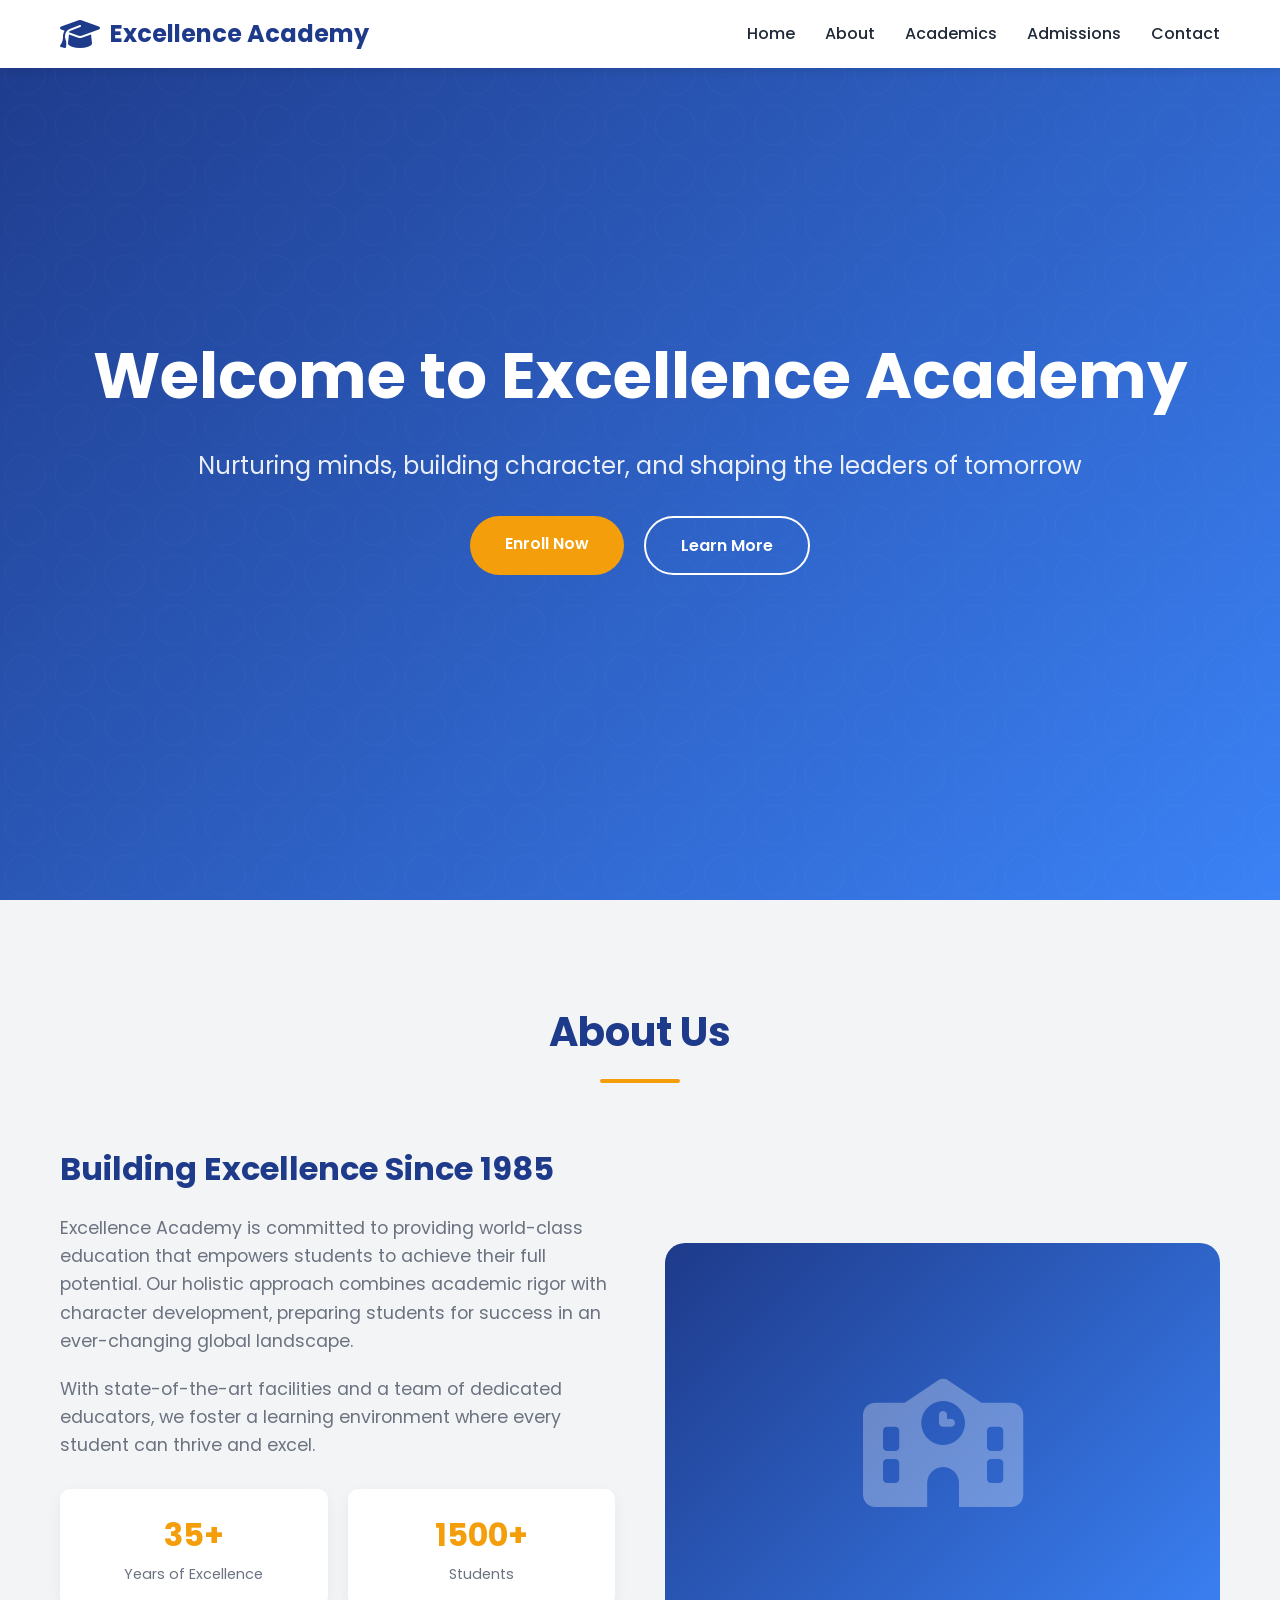
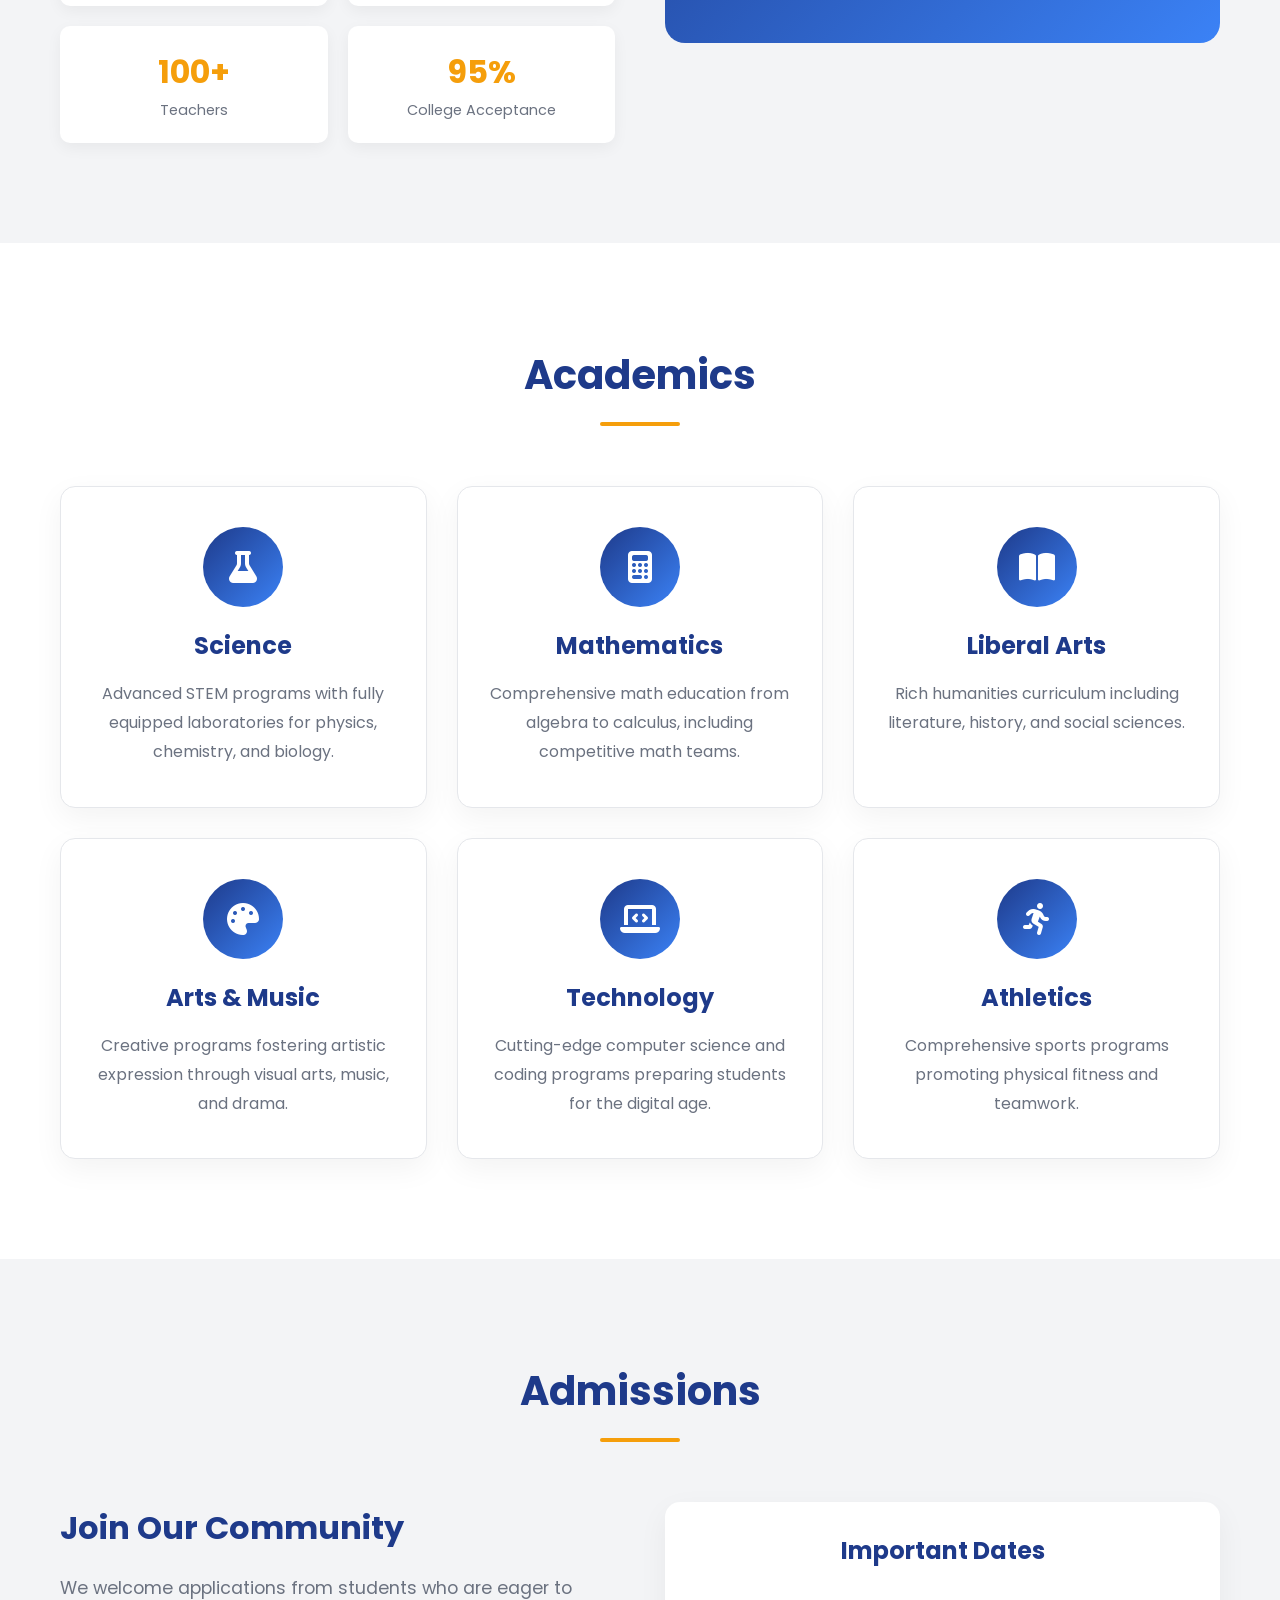
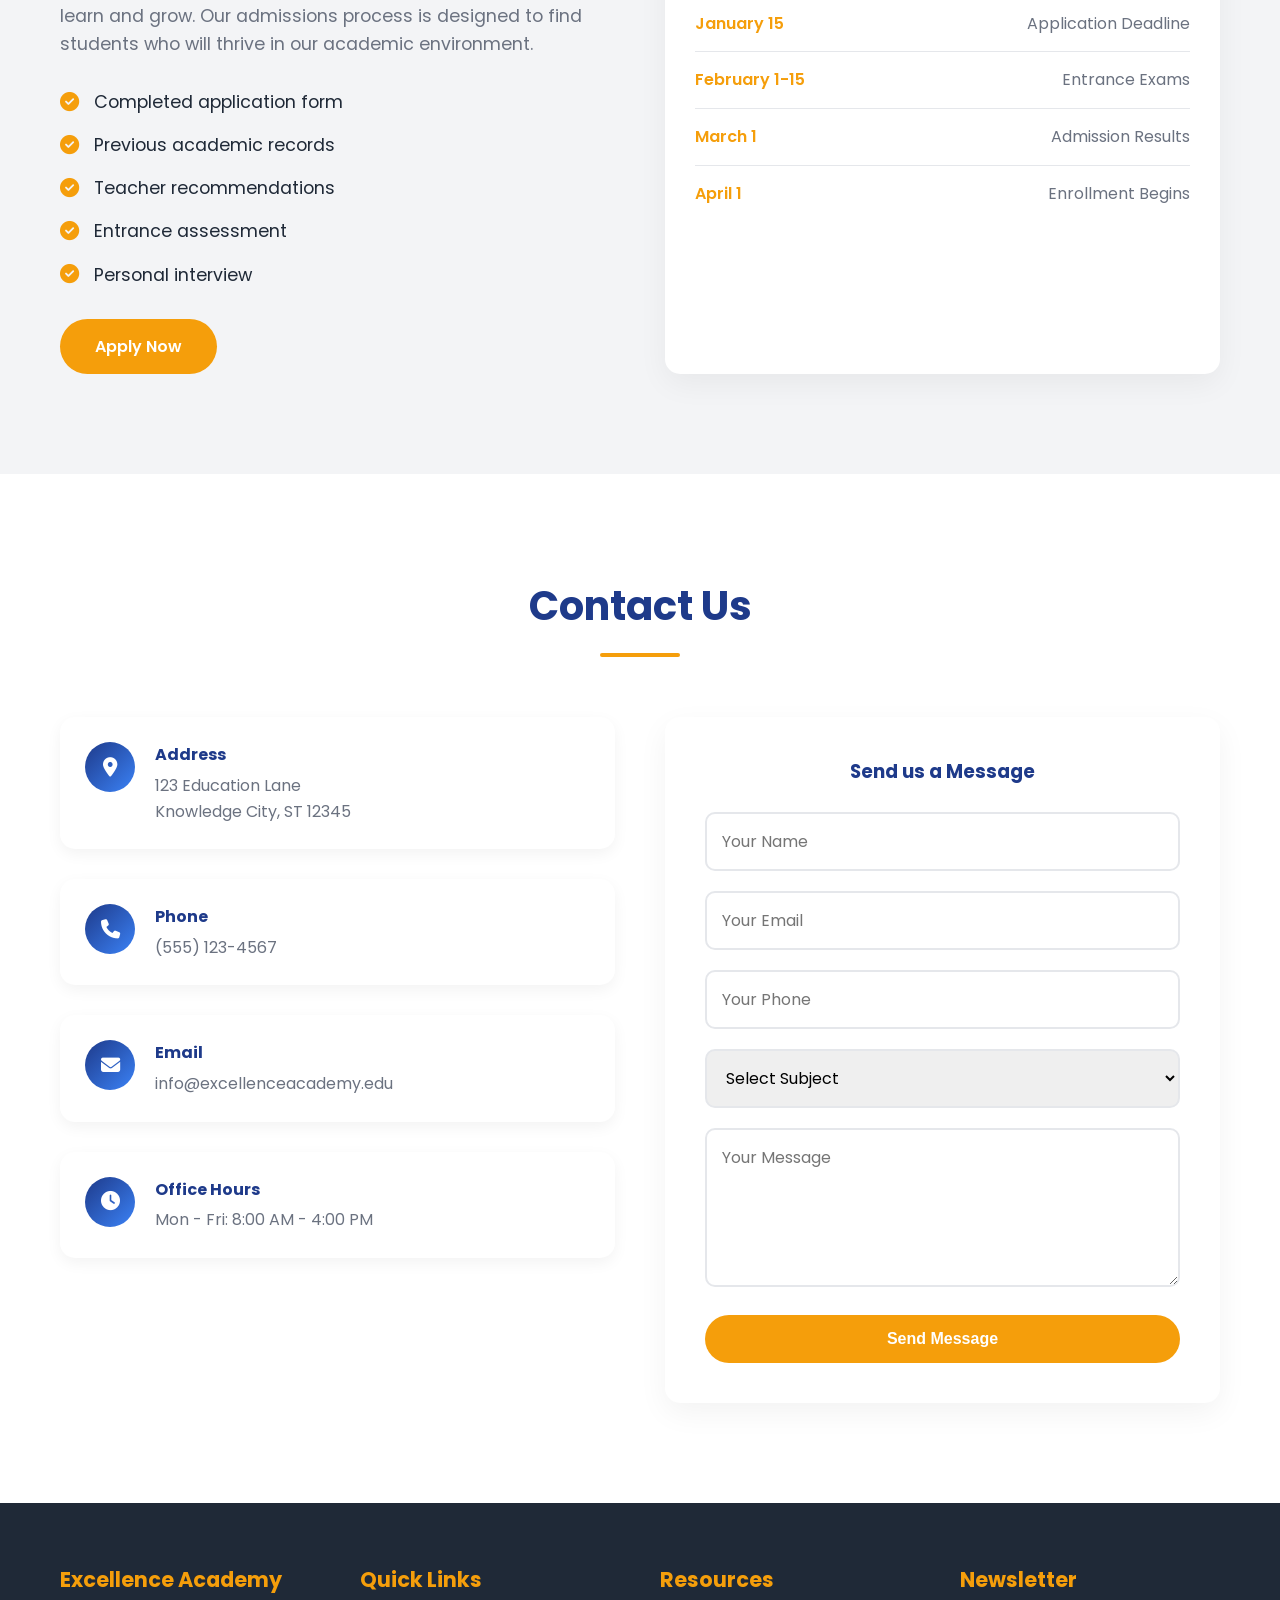
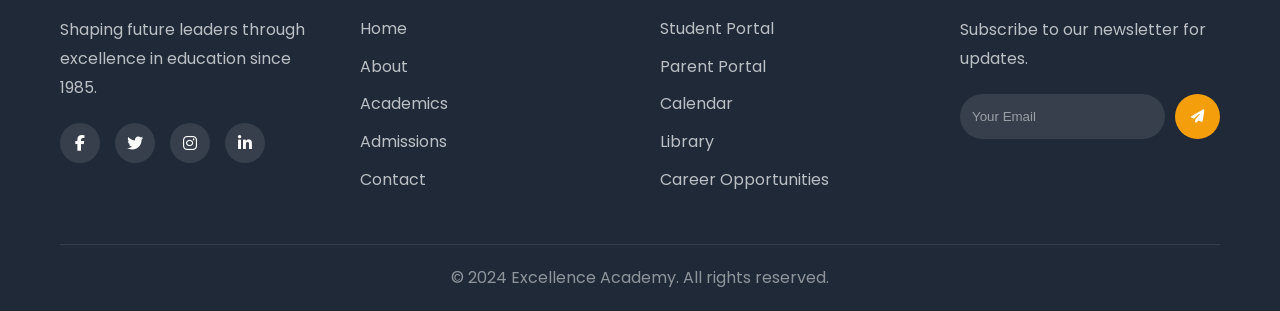
<file: index.html>
<!DOCTYPE html>
<html lang="en">
<head>
    <meta charset="UTF-8">
    <meta name="viewport" content="width=device-width, initial-scale=1.0">
    <title>Excellence Academy - Shaping Future Leaders</title>
    <link rel="stylesheet" href="style.css">
    <link rel="preconnect" href="https://fonts.googleapis.com">
    <link rel="preconnect" href="https://fonts.gstatic.com" crossorigin>
    <link href="https://fonts.googleapis.com/css2?family=Poppins:wght@300;400;500;600;700&display=swap" rel="stylesheet">
    <link rel="stylesheet" href="https://cdnjs.cloudflare.com/ajax/libs/font-awesome/6.4.0/css/all.min.css">
</head>
<body>
    <!-- Navigation -->
    <nav class="navbar">
        <div class="container">
            <div class="logo">
                <i class="fas fa-graduation-cap"></i>
                <span>Excellence Academy</span>
            </div>
            <ul class="nav-links">
                <li><a href="#home">Home</a></li>
                <li><a href="#about">About</a></li>
                <li><a href="#academics">Academics</a></li>
                <li><a href="#admissions">Admissions</a></li>
                <li><a href="#contact">Contact</a></li>
            </ul>
            <div class="hamburger">
                <span></span>
                <span></span>
                <span></span>
            </div>
        </div>
    </nav>

    <!-- Hero Section -->
    <section id="home" class="hero">
        <div class="hero-content">
            <h1>Welcome to Excellence Academy</h1>
            <p>Nurturing minds, building character, and shaping the leaders of tomorrow</p>
            <div class="hero-buttons">
                <a href="#admissions" class="btn btn-primary">Enroll Now</a>
                <a href="#about" class="btn btn-secondary">Learn More</a>
            </div>
        </div>
        <div class="hero-overlay"></div>
    </section>

    <!-- About Section -->
    <section id="about" class="about">
        <div class="container">
            <div class="section-header">
                <h2>About Us</h2>
                <div class="underline"></div>
            </div>
            <div class="about-content">
                <div class="about-text">
                    <h3>Building Excellence Since 1985</h3>
                    <p>Excellence Academy is committed to providing world-class education that empowers students to achieve their full potential. Our holistic approach combines academic rigor with character development, preparing students for success in an ever-changing global landscape.</p>
                    <p>With state-of-the-art facilities and a team of dedicated educators, we foster a learning environment where every student can thrive and excel.</p>
                    <div class="about-stats">
                        <div class="stat">
                            <span class="stat-number">35+</span>
                            <span class="stat-label">Years of Excellence</span>
                        </div>
                        <div class="stat">
                            <span class="stat-number">1500+</span>
                            <span class="stat-label">Students</span>
                        </div>
                        <div class="stat">
                            <span class="stat-number">100+</span>
                            <span class="stat-label">Teachers</span>
                        </div>
                        <div class="stat">
                            <span class="stat-number">95%</span>
                            <span class="stat-label">College Acceptance</span>
                        </div>
                    </div>
                </div>
                <div class="about-image">
                    <div class="image-placeholder">
                        <i class="fas fa-school"></i>
                    </div>
                </div>
            </div>
        </div>
    </section>

    <!-- Academics Section -->
    <section id="academics" class="academics">
        <div class="container">
            <div class="section-header">
                <h2>Academics</h2>
                <div class="underline"></div>
            </div>
            <div class="academics-grid">
                <div class="academic-card">
                    <div class="card-icon">
                        <i class="fas fa-flask"></i>
                    </div>
                    <h3>Science</h3>
                    <p>Advanced STEM programs with fully equipped laboratories for physics, chemistry, and biology.</p>
                </div>
                <div class="academic-card">
                    <div class="card-icon">
                        <i class="fas fa-calculator"></i>
                    </div>
                    <h3>Mathematics</h3>
                    <p>Comprehensive math education from algebra to calculus, including competitive math teams.</p>
                </div>
                <div class="academic-card">
                    <div class="card-icon">
                        <i class="fas fa-book-open"></i>
                    </div>
                    <h3>Liberal Arts</h3>
                    <p>Rich humanities curriculum including literature, history, and social sciences.</p>
                </div>
                <div class="academic-card">
                    <div class="card-icon">
                        <i class="fas fa-palette"></i>
                    </div>
                    <h3>Arts & Music</h3>
                    <p>Creative programs fostering artistic expression through visual arts, music, and drama.</p>
                </div>
                <div class="academic-card">
                    <div class="card-icon">
                        <i class="fas fa-laptop-code"></i>
                    </div>
                    <h3>Technology</h3>
                    <p>Cutting-edge computer science and coding programs preparing students for the digital age.</p>
                </div>
                <div class="academic-card">
                    <div class="card-icon">
                        <i class="fas fa-running"></i>
                    </div>
                    <h3>Athletics</h3>
                    <p>Comprehensive sports programs promoting physical fitness and teamwork.</p>
                </div>
            </div>
        </div>
    </section>

    <!-- Admissions Section -->
    <section id="admissions" class="admissions">
        <div class="container">
            <div class="section-header">
                <h2>Admissions</h2>
                <div class="underline"></div>
            </div>
            <div class="admissions-content">
                <div class="admissions-info">
                    <h3>Join Our Community</h3>
                    <p>We welcome applications from students who are eager to learn and grow. Our admissions process is designed to find students who will thrive in our academic environment.</p>
                    <ul class="admissions-requirements">
                        <li><i class="fas fa-check-circle"></i> Completed application form</li>
                        <li><i class="fas fa-check-circle"></i> Previous academic records</li>
                        <li><i class="fas fa-check-circle"></i> Teacher recommendations</li>
                        <li><i class="fas fa-check-circle"></i> Entrance assessment</li>
                        <li><i class="fas fa-check-circle"></i> Personal interview</li>
                    </ul>
                    <a href="#contact" class="btn btn-primary">Apply Now</a>
                </div>
                <div class="admissions-timeline">
                    <h4>Important Dates</h4>
                    <div class="timeline-item">
                        <span class="date">January 15</span>
                        <span class="event">Application Deadline</span>
                    </div>
                    <div class="timeline-item">
                        <span class="date">February 1-15</span>
                        <span class="event">Entrance Exams</span>
                    </div>
                    <div class="timeline-item">
                        <span class="date">March 1</span>
                        <span class="event">Admission Results</span>
                    </div>
                    <div class="timeline-item">
                        <span class="date">April 1</span>
                        <span class="event">Enrollment Begins</span>
                    </div>
                </div>
            </div>
        </div>
    </section>

    <!-- Contact Section -->
    <section id="contact" class="contact">
        <div class="container">
            <div class="section-header">
                <h2>Contact Us</h2>
                <div class="underline"></div>
            </div>
            <div class="contact-content">
                <div class="contact-info">
                    <div class="contact-item">
                        <i class="fas fa-map-marker-alt"></i>
                        <div>
                            <h4>Address</h4>
                            <p>123 Education Lane<br>Knowledge City, ST 12345</p>
                        </div>
                    </div>
                    <div class="contact-item">
                        <i class="fas fa-phone"></i>
                        <div>
                            <h4>Phone</h4>
                            <p>(555) 123-4567</p>
                        </div>
                    </div>
                    <div class="contact-item">
                        <i class="fas fa-envelope"></i>
                        <div>
                            <h4>Email</h4>
                            <p>info@excellenceacademy.edu</p>
                        </div>
                    </div>
                    <div class="contact-item">
                        <i class="fas fa-clock"></i>
                        <div>
                            <h4>Office Hours</h4>
                            <p>Mon - Fri: 8:00 AM - 4:00 PM</p>
                        </div>
                    </div>
                </div>
                <form class="contact-form" id="contactForm">
                    <h3>Send us a Message</h3>
                    <div class="form-group">
                        <input type="text" id="name" name="name" placeholder="Your Name" required>
                    </div>
                    <div class="form-group">
                        <input type="email" id="email" name="email" placeholder="Your Email" required>
                    </div>
                    <div class="form-group">
                        <input type="tel" id="phone" name="phone" placeholder="Your Phone">
                    </div>
                    <div class="form-group">
                        <select id="subject" name="subject" required>
                            <option value="">Select Subject</option>
                            <option value="admissions">Admissions Inquiry</option>
                            <option value="general">General Question</option>
                            <option value="careers">Career Opportunities</option>
                            <option value="other">Other</option>
                        </select>
                    </div>
                    <div class="form-group">
                        <textarea id="message" name="message" placeholder="Your Message" rows="5" required></textarea>
                    </div>
                    <button type="submit" class="btn btn-primary">Send Message</button>
                </form>
            </div>
        </div>
    </section>

    <!-- Footer -->
    <footer class="footer">
        <div class="container">
            <div class="footer-content">
                <div class="footer-section">
                    <h4>Excellence Academy</h4>
                    <p>Shaping future leaders through excellence in education since 1985.</p>
                    <div class="social-links">
                        <a href="#"><i class="fab fa-facebook-f"></i></a>
                        <a href="#"><i class="fab fa-twitter"></i></a>
                        <a href="#"><i class="fab fa-instagram"></i></a>
                        <a href="#"><i class="fab fa-linkedin-in"></i></a>
                    </div>
                </div>
                <div class="footer-section">
                    <h4>Quick Links</h4>
                    <ul>
                        <li><a href="#home">Home</a></li>
                        <li><a href="#about">About</a></li>
                        <li><a href="#academics">Academics</a></li>
                        <li><a href="#admissions">Admissions</a></li>
                        <li><a href="#contact">Contact</a></li>
                    </ul>
                </div>
                <div class="footer-section">
                    <h4>Resources</h4>
                    <ul>
                        <li><a href="#">Student Portal</a></li>
                        <li><a href="#">Parent Portal</a></li>
                        <li><a href="#">Calendar</a></li>
                        <li><a href="#">Library</a></li>
                        <li><a href="#">Career Opportunities</a></li>
                    </ul>
                </div>
                <div class="footer-section">
                    <h4>Newsletter</h4>
                    <p>Subscribe to our newsletter for updates.</p>
                    <form class="newsletter-form">
                        <input type="email" placeholder="Your Email">
                        <button type="submit"><i class="fas fa-paper-plane"></i></button>
                    </form>
                </div>
            </div>
            <div class="footer-bottom">
                <p>&copy; 2024 Excellence Academy. All rights reserved.</p>
            </div>
        </div>
    </footer>

    <script src="index.js"></script>
</body>
</html>
</file>
<file: style.css>
/* CSS Variables */
:root {
    --primary-color: #1e3a8a;
    --secondary-color: #f59e0b;
    --dark-color: #1f2937;
    --light-color: #f3f4f6;
    --white: #ffffff;
    --gray: #6b7280;
    --transition: all 0.3s ease;
}

/* Reset & Base Styles */
* {
    margin: 0;
    padding: 0;
    box-sizing: border-box;
}

html {
    scroll-behavior: smooth;
}

body {
    font-family: 'Poppins', sans-serif;
    line-height: 1.6;
    color: var(--dark-color);
    overflow-x: hidden;
}

.container {
    max-width: 1200px;
    margin: 0 auto;
    padding: 0 20px;
}

a {
    text-decoration: none;
    color: inherit;
}

ul {
    list-style: none;
}

img {
    max-width: 100%;
    height: auto;
}

/* Navigation */
.navbar {
    position: fixed;
    top: 0;
    left: 0;
    width: 100%;
    background: var(--white);
    box-shadow: 0 2px 10px rgba(0, 0, 0, 0.1);
    z-index: 1000;
    transition: var(--transition);
}

.navbar.scrolled {
    box-shadow: 0 2px 20px rgba(0, 0, 0, 0.15);
}

.navbar .container {
    display: flex;
    justify-content: space-between;
    align-items: center;
    padding: 15px 20px;
}

.logo {
    display: flex;
    align-items: center;
    gap: 10px;
    font-size: 1.5rem;
    font-weight: 700;
    color: var(--primary-color);
}

.logo i {
    font-size: 2rem;
}

.nav-links {
    display: flex;
    gap: 30px;
}

.nav-links a {
    font-weight: 500;
    color: var(--dark-color);
    transition: var(--transition);
    position: relative;
}

.nav-links a::after {
    content: '';
    position: absolute;
    bottom: -5px;
    left: 0;
    width: 0;
    height: 2px;
    background: var(--secondary-color);
    transition: var(--transition);
}

.nav-links a:hover::after {
    width: 100%;
}

.nav-links a:hover {
    color: var(--primary-color);
}

/* Hamburger Menu */
.hamburger {
    display: none;
    flex-direction: column;
    cursor: pointer;
    gap: 5px;
}

.hamburger span {
    width: 25px;
    height: 3px;
    background: var(--dark-color);
    transition: var(--transition);
}

.hamburger.active span:nth-child(1) {
    transform: rotate(45deg) translate(5px, 5px);
}

.hamburger.active span:nth-child(2) {
    opacity: 0;
}

.hamburger.active span:nth-child(3) {
    transform: rotate(-45deg) translate(7px, -6px);
}

/* Hero Section */
.hero {
    position: relative;
    height: 100vh;
    display: flex;
    align-items: center;
    justify-content: center;
    text-align: center;
    background: linear-gradient(135deg, var(--primary-color) 0%, #3b82f6 100%);
    overflow: hidden;
}

.hero::before {
    content: '';
    position: absolute;
    top: 0;
    left: 0;
    width: 100%;
    height: 100%;
    background: url('data:image/svg+xml,<svg xmlns="http://www.w3.org/2000/svg" viewBox="0 0 100 100"><circle cx="50" cy="50" r="40" fill="none" stroke="rgba(255,255,255,0.1)" stroke-width="0.5"/></svg>');
    background-size: 50px 50px;
    animation: float 20s linear infinite;
}

@keyframes float {
    0% { transform: translateY(0); }
    100% { transform: translateY(-50px); }
}

.hero-content {
    position: relative;
    z-index: 1;
    color: var(--white);
    padding: 20px;
}

.hero-content h1 {
    font-size: 4rem;
    font-weight: 700;
    margin-bottom: 20px;
    animation: slideInUp 1s ease-out;
}

.hero-content p {
    font-size: 1.5rem;
    margin-bottom: 30px;
    opacity: 0.9;
    animation: slideInUp 1s ease-out 0.2s backwards;
}

@keyframes slideInUp {
    from {
        opacity: 0;
        transform: translateY(30px);
    }
    to {
        opacity: 1;
        transform: translateY(0);
    }
}

.hero-buttons {
    display: flex;
    gap: 20px;
    justify-content: center;
    animation: slideInUp 1s ease-out 0.4s backwards;
}

.btn {
    display: inline-block;
    padding: 15px 35px;
    border-radius: 50px;
    font-weight: 600;
    font-size: 1rem;
    transition: var(--transition);
    cursor: pointer;
    border: none;
}

.btn-primary {
    background: var(--secondary-color);
    color: var(--white);
}

.btn-primary:hover {
    background: #d97706;
    transform: translateY(-3px);
    box-shadow: 0 10px 20px rgba(245, 158, 11, 0.3);
}

.btn-secondary {
    background: transparent;
    color: var(--white);
    border: 2px solid var(--white);
}

.btn-secondary:hover {
    background: var(--white);
    color: var(--primary-color);
    transform: translateY(-3px);
}

/* Section Styles */
section {
    padding: 100px 0;
}

.section-header {
    text-align: center;
    margin-bottom: 60px;
}

.section-header h2 {
    font-size: 2.5rem;
    color: var(--primary-color);
    margin-bottom: 15px;
}

.underline {
    width: 80px;
    height: 4px;
    background: var(--secondary-color);
    margin: 0 auto;
    border-radius: 2px;
}

/* About Section */
.about {
    background: var(--light-color);
}

.about-content {
    display: grid;
    grid-template-columns: 1fr 1fr;
    gap: 50px;
    align-items: center;
}

.about-text h3 {
    font-size: 2rem;
    color: var(--primary-color);
    margin-bottom: 20px;
}

.about-text p {
    color: var(--gray);
    margin-bottom: 20px;
    font-size: 1.1rem;
}

.about-stats {
    display: grid;
    grid-template-columns: repeat(2, 1fr);
    gap: 20px;
    margin-top: 30px;
}

.stat {
    text-align: center;
    padding: 20px;
    background: var(--white);
    border-radius: 10px;
    box-shadow: 0 5px 15px rgba(0, 0, 0, 0.05);
}

.stat-number {
    display: block;
    font-size: 2rem;
    font-weight: 700;
    color: var(--secondary-color);
}

.stat-label {
    font-size: 0.9rem;
    color: var(--gray);
}

.about-image .image-placeholder {
    width: 100%;
    height: 400px;
    background: linear-gradient(135deg, var(--primary-color), #3b82f6);
    border-radius: 20px;
    display: flex;
    align-items: center;
    justify-content: center;
}

.about-image .image-placeholder i {
    font-size: 8rem;
    color: rgba(255, 255, 255, 0.3);
}

/* Academics Section */
.academics-grid {
    display: grid;
    grid-template-columns: repeat(3, 1fr);
    gap: 30px;
}

.academic-card {
    background: var(--white);
    padding: 40px 30px;
    border-radius: 15px;
    text-align: center;
    box-shadow: 0 10px 30px rgba(0, 0, 0, 0.05);
    transition: var(--transition);
    border: 1px solid #e5e7eb;
}

.academic-card:hover {
    transform: translateY(-10px);
    box-shadow: 0 20px 40px rgba(0, 0, 0, 0.1);
    border-color: var(--secondary-color);
}

.card-icon {
    width: 80px;
    height: 80px;
    background: linear-gradient(135deg, var(--primary-color), #3b82f6);
    border-radius: 50%;
    display: flex;
    align-items: center;
    justify-content: center;
    margin: 0 auto 20px;
}

.card-icon i {
    font-size: 2rem;
    color: var(--white);
}

.academic-card h3 {
    font-size: 1.5rem;
    color: var(--primary-color);
    margin-bottom: 15px;
}

.academic-card p {
    color: var(--gray);
    line-height: 1.8;
}

/* Admissions Section */
.admissions {
    background: var(--light-color);
}

.admissions-content {
    display: grid;
    grid-template-columns: 1fr 1fr;
    gap: 50px;
}

.admissions-info h3 {
    font-size: 2rem;
    color: var(--primary-color);
    margin-bottom: 20px;
}

.admissions-info > p {
    color: var(--gray);
    margin-bottom: 30px;
    font-size: 1.1rem;
}

.admissions-requirements {
    margin-bottom: 30px;
}

.admissions-requirements li {
    display: flex;
    align-items: center;
    gap: 15px;
    margin-bottom: 15px;
    font-size: 1.1rem;
    color: var(--dark-color);
}

.admissions-requirements li i {
    color: var(--secondary-color);
    font-size: 1.2rem;
}

.admissions-timeline {
    background: var(--white);
    padding: 30px;
    border-radius: 15px;
    box-shadow: 0 10px 30px rgba(0, 0, 0, 0.05);
}

.admissions-timeline h4 {
    font-size: 1.5rem;
    color: var(--primary-color);
    margin-bottom: 25px;
    text-align: center;
}

.timeline-item {
    display: flex;
    justify-content: space-between;
    padding: 15px 0;
    border-bottom: 1px solid #e5e7eb;
}

.timeline-item:last-child {
    border-bottom: none;
}

.timeline-item .date {
    font-weight: 600;
    color: var(--secondary-color);
}

.timeline-item .event {
    color: var(--gray);
}

/* Contact Section */
.contact-content {
    display: grid;
    grid-template-columns: 1fr 1fr;
    gap: 50px;
}

.contact-info {
    display: flex;
    flex-direction: column;
    gap: 30px;
}

.contact-item {
    display: flex;
    align-items: flex-start;
    gap: 20px;
    padding: 25px;
    background: var(--white);
    border-radius: 15px;
    box-shadow: 0 5px 15px rgba(0, 0, 0, 0.05);
}

.contact-item i {
    width: 50px;
    height: 50px;
    background: linear-gradient(135deg, var(--primary-color), #3b82f6);
    border-radius: 50%;
    display: flex;
    align-items: center;
    justify-content: center;
    color: var(--white);
    font-size: 1.2rem;
    flex-shrink: 0;
}

.contact-item h4 {
    color: var(--primary-color);
    margin-bottom: 5px;
}

.contact-item p {
    color: var(--gray);
}

.contact-form {
    background: var(--white);
    padding: 40px;
    border-radius: 15px;
    box-shadow: 0 10px 30px rgba(0, 0, 0, 0.05);
}

.contact-form h3 {
    color: var(--primary-color);
    margin-bottom: 25px;
    text-align: center;
}

.form-group {
    margin-bottom: 20px;
}

.form-group input,
.form-group textarea,
.form-group select {
    width: 100%;
    padding: 15px;
    border: 2px solid #e5e7eb;
    border-radius: 10px;
    font-family: inherit;
    font-size: 1rem;
    transition: var(--transition);
}

.form-group input:focus,
.form-group textarea:focus,
.form-group select:focus {
    outline: none;
    border-color: var(--primary-color);
}

.form-group textarea {
    resize: vertical;
}

.contact-form .btn {
    width: 100%;
}

/* Footer */
.footer {
    background: var(--dark-color);
    color: var(--white);
    padding: 60px 0 20px;
}

.footer-content {
    display: grid;
    grid-template-columns: repeat(4, 1fr);
    gap: 40px;
    margin-bottom: 40px;
}

.footer-section h4 {
    font-size: 1.3rem;
    margin-bottom: 20px;
    color: var(--secondary-color);
}

.footer-section > p {
    color: rgba(255, 255, 255, 0.7);
    margin-bottom: 20px;
    line-height: 1.8;
}

.social-links {
    display: flex;
    gap: 15px;
}

.social-links a {
    width: 40px;
    height: 40px;
    background: rgba(255, 255, 255, 0.1);
    border-radius: 50%;
    display: flex;
    align-items: center;
    justify-content: center;
    transition: var(--transition);
}

.social-links a:hover {
    background: var(--secondary-color);
    transform: translateY(-3px);
}

.footer-section ul li {
    margin-bottom: 12px;
}

.footer-section ul li a {
    color: rgba(255, 255, 255, 0.7);
    transition: var(--transition);
}

.footer-section ul li a:hover {
    color: var(--secondary-color);
    padding-left: 5px;
}

.newsletter-form {
    display: flex;
    gap: 10px;
}

.newsletter-form input {
    flex: 1;
    padding: 12px;
    border: none;
    border-radius: 25px;
    background: rgba(255, 255, 255, 0.1);
    color: var(--white);
}

.newsletter-form input::placeholder {
    color: rgba(255, 255, 255, 0.5);
}

.newsletter-form button {
    width: 45px;
    height: 45px;
    border: none;
    border-radius: 50%;
    background: var(--secondary-color);
    color: var(--white);
    cursor: pointer;
    transition: var(--transition);
}

.newsletter-form button:hover {
    background: #d97706;
}

.footer-bottom {
    text-align: center;
    padding-top: 20px;
    border-top: 1px solid rgba(255, 255, 255, 0.1);
}

.footer-bottom p {
    color: rgba(255, 255, 255, 0.5);
}

/* Responsive Design */
@media (max-width: 1024px) {
    .academics-grid {
        grid-template-columns: repeat(2, 1fr);
    }
    
    .footer-content {
        grid-template-columns: repeat(2, 1fr);
    }
}

@media (max-width: 768px) {
    .nav-links {
        position: fixed;
        top: 70px;
        left: -100%;
        width: 100%;
        background: var(--white);
        flex-direction: column;
        padding: 30px;
        box-shadow: 0 10px 20px rgba(0, 0, 0, 0.1);
        transition: var(--transition);
    }
    
    .nav-links.active {
        left: 0;
    }
    
    .hamburger {
        display: flex;
    }
    
    .hero-content h1 {
        font-size: 2.5rem;
    }
    
    .hero-content p {
        font-size: 1.1rem;
    }
    
    .hero-buttons {
        flex-direction: column;
    }
    
    .about-content,
    .admissions-content,
    .contact-content {
        grid-template-columns: 1fr;
    }
    
    .academics-grid {
        grid-template-columns: 1fr;
    }
    
    .footer-content {
        grid-template-columns: 1fr;
    }
    
    section {
        padding: 60px 0;
    }
}

@media (max-width: 480px) {
    .hero-content h1 {
        font-size: 2rem;
    }
    
    .section-header h2 {
        font-size: 2rem;
    }
    
    .about-stats {
        grid-template-columns: 1fr;
    }
    
    .btn {
        padding: 12px 25px;
    }
}
</file>
